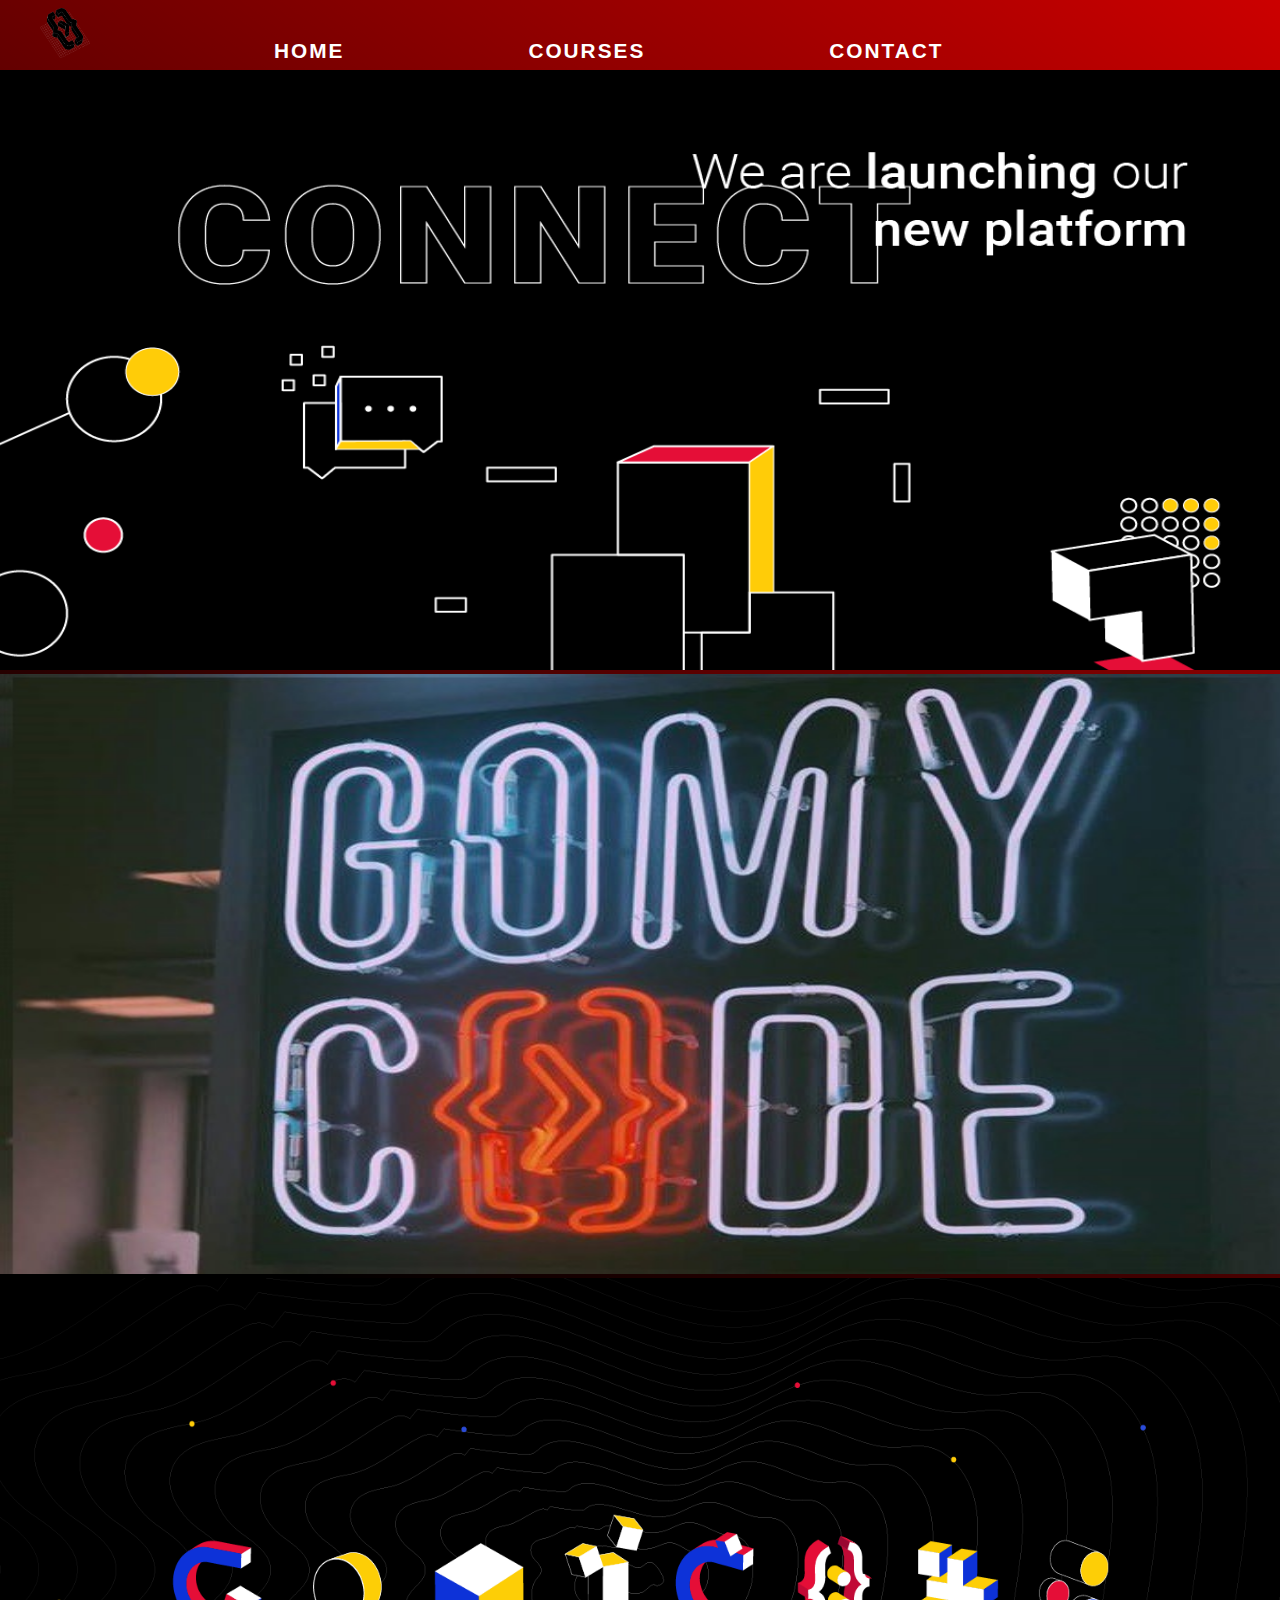
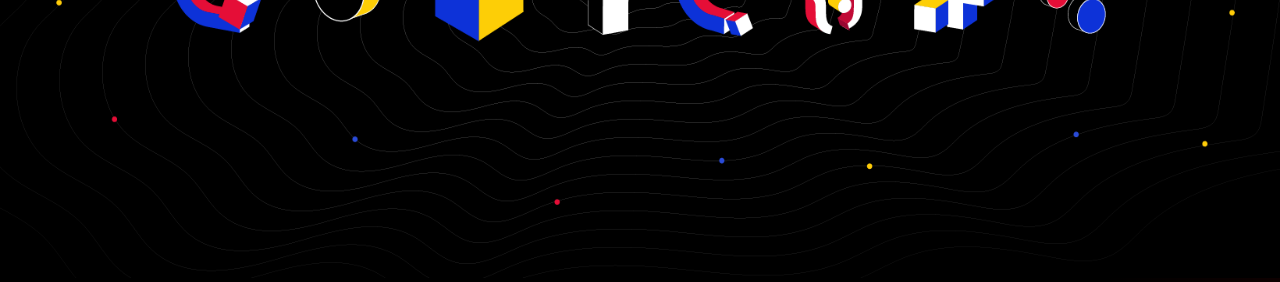
<file: checkpoint/index.html>
<!DOCTYPE html>
<html lang="en">
<head>
  <title>Home</title>
  <link rel="stylesheet" href="Css/style.css">
</head>
<body>
<div class="nav">
  <ul>
    <img class="logo" src="Image/logo.png">
    <a class="lien" href="index.html" ><li>HOME</li></a>
    <a class="lien" href="courses.html" ><li>COURSES</li></a>
    <a class="lien" href="contact.html" ><li>CONTACT</li></a>
  </ul>
</div>
<div>
  <img class="image" src="Image/image2.png" alt="image1">
  <img class="image" src="Image/image3.png" alt="image2">
  <img class="image" src="Image/image1.png" alt="image3">
</div>
</body>
</html>
</file>
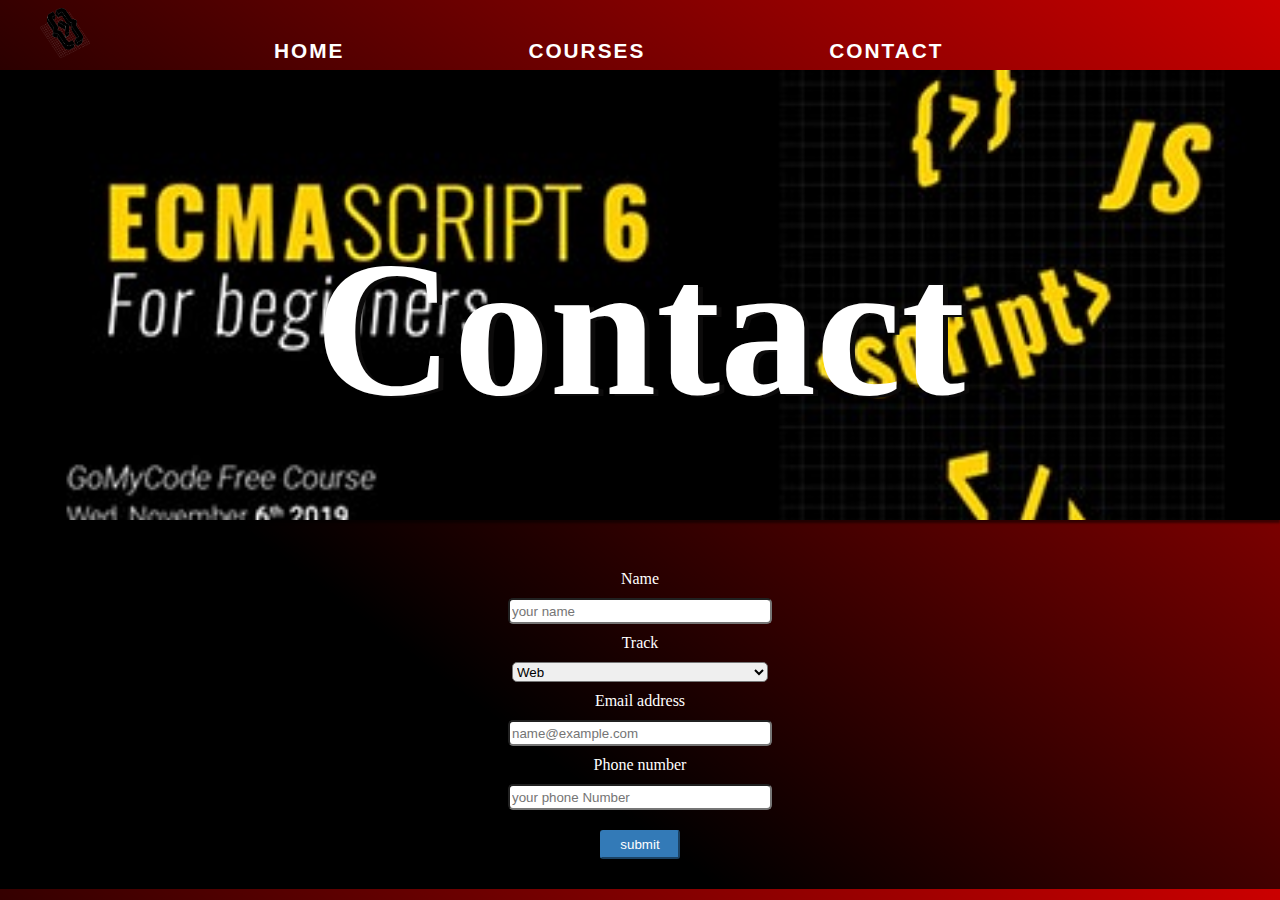
<file: checkpoint/contact.html>
<!DOCTYPE html>
<html lang="en">
<head>
  <title>Contact</title>
  <link rel="stylesheet" href="Css/style.css">
</head>
<body>
  <div class="nav">
    <ul>
      <img class="logo" src="Image/logo.png">
      <a class="lien" href="index.html" ><li>HOME</li></a>
      <a class="lien" href="courses.html" ><li>COURSES</li></a>
      <a class="lien" href="contact.html" ><li>CONTACT</li></a>
    </ul>
  </div>
  <div>
    <div class="cover header">
      <h1>Contact</h1>
    </div>
  <form class="contact-form">
  <div class="input-groupe">
  <label>Name</label> 
  <input type="text" placeholder="your name" class="input-contact"> 
</div>
<div class="input-groupe">
  <label>Track</label>
  <select class="input-contact">
      <option>Web </option>
      <option>Game</option>
      <option>AI</option>
  </select> 
</div>
<div class="input-groupe">
  <label>Email address</label> 
  <input type="email" placeholder="name@example.com" class="input-contact">
</div>
<div class="input-groupe">
  <label>Phone number</label> 
  <input type="number" placeholder="your phone Number" class="input-contact">
</div>
<div class="input-groupe">  
  <input type="submit" value="submit" class="submit"> 
</div> 
</form>
</body>
</html>
</body>
</html>
</file>
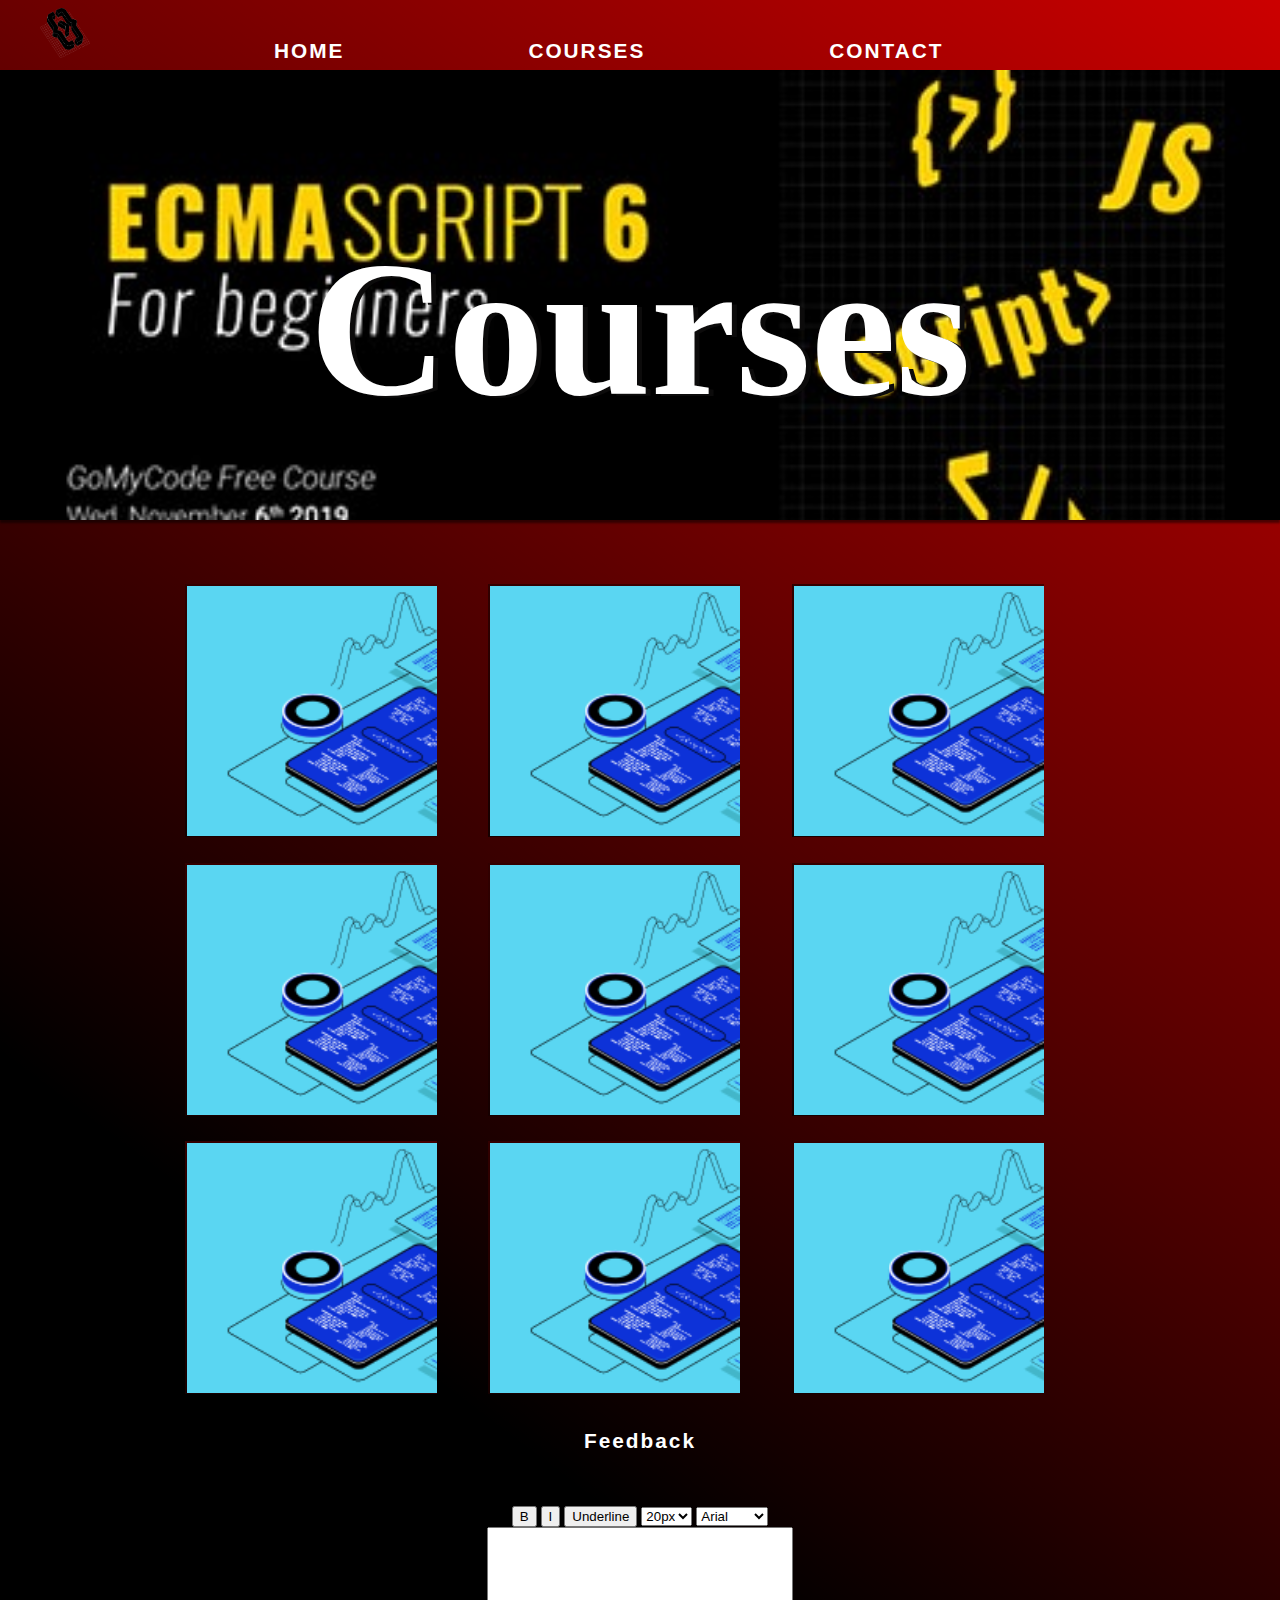
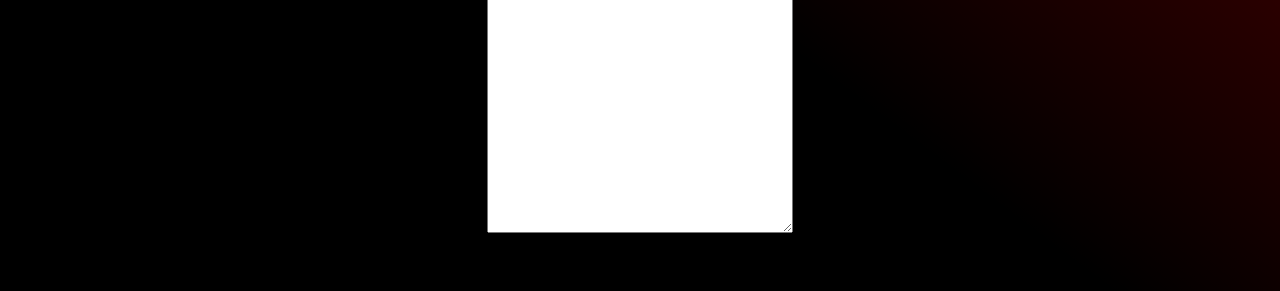
<file: checkpoint/courses.html>
<!DOCTYPE html>
<html lang="en">
<head>
  <title>Courses</title>
  <link rel="stylesheet" href="Css/style.css">
</head>
<body>
  <div class="nav">
    <ul>
      <img class="logo" src="Image/logo.png">
      <a class="lien" href="index.html" ><li>HOME</li></a>
      <a class="lien" href="courses.html" ><li>COURSES</li></a>
      <a class="lien" href="contact.html" ><li>CONTACT</li></a>
    </ul>
  </div>
  <div>
  <center>
    <div class="cover header">
      <h1>Courses</h1>
    </div>
  <div class="courses">
    <div class="row">
        <img src="./Image/cours.png" alt="">
        <img src="./Image/cours.png" alt="">
        <img src="./Image/cours.png" alt="">
    </div>
    <div class="row">
        <img src="./Image/cours.png" alt="">
        <img src="./Image/cours.png" alt="">
        <img src="./Image/cours.png" alt="">
    </div>
    <div class="row">
        <img src="./Image/cours.png" alt="">
        <img src="./Image/cours.png" alt="">
        <img src="./Image/cours.png" alt="">
    </div>
</div>

  <h5 class="lien">Feedback</h5> <br>
  <button id="bold" type="button">B</button>
  <button id="ita" type="button">I</button>
  <button id="under" type="button">Underline</button>
  <select onChange="taille(this)">
    <option value="20">20px</option>
    <option value="30">30px</option>
    <option value="40">40px</option>
  </select>
  <select onChange="police(this)">
    <option value="Arial">Arial</option>
    <option value="verdana">Verdana</option>
    <option value="Geneva">Geneva</option>
  </select>
  <br>
  <textarea id="txt" cols="50" rows="5"> </textarea>
</br>
</br>
</br>
</br>

</center>
</div>
</body>
<script src="main.js"></script>
</html>
</file>
<file: checkpoint/Css/style.css>
.nav{
  height: 70px;
  display: flex;
  align-items: center;
}
.image {
  width:100%;
  height:600px;
}
.lien {
  font-family:  sans-serif;
  color: white;
  text-decoration: none;
  letter-spacing: 2px;
  font-weight: bold;
  font-size: 1.3em;
}
.logo{
  width: 50px;
  height: 50px;
}
li{
  display: inline-block;
  margin-left: 180px;
  justify-content: center;
}
a:hover{
  color:red
}

body{
  background: Linear-gradient(217deg, rgba(255,0,0,.8), rgba(255,0,0,0) 70.71%),

 Linear-gradient(127deg, black, black 70.71%),

 Linear-gradient(336deg, rgba(0,0,255,.8), rgba(0,0,255,0) 70.71%);

  margin: 0;
  padding:0; 
}

.cover {
  width: 100%;
  height: 450px;
  padding: 20px;
  background-image: url(../Image/back.png);
  background-size: cover;
  background-repeat: no-repeat;
  background-position: center;
  box-shadow: 0 3px 2px rgba(0, 0, 0, .5);
  box-sizing: border-box;
}

.header{
  margin-top: 0;
  font-size: 6em;
  font-family: 'Bree Serif', serif;
  color: #fff;
  top: 20%;
  text-align: center;
  text-shadow: 5px 2px rgb(12, 11, 11);
  align-items: center;
  margin-bottom: 50px;
}
.courses{
  margin-top: 5%;
}

.row{
  display: flex;
  justify-content: center;
  margin-bottom: 2%;
}

.row img{
  margin-right: 4% ;
}

.courses-form{
  text-align: center;
  margin: 20px 0;
}

.courses-form h4{
  color: white;
  font-size: 40px;
  font-weight: 500;
  line-height: 1.1;
  margin-bottom: 30px;
}

.buttons{
  margin-bottom: 20px;
}
.input-groupe{
  text-align: center;
  color: white;
}

.input-contact{
  display: block;
  margin: 10px auto;
  width: 20%;
  height: 20px;
  border-radius:5px ;
}

.contact-form{
  margin: 30px 0 ;
}

.submit{
  width: 80px;
  height: 29px;
  margin-top: 10px;
  border-radius: 3px ;
  background-color: #337ab7 ;
  border-color: #337ab7;
  color: white;
}

#txt {
  max-width: 300px;
  max-height: 300px;
  width: 300px;
  height: 300px;
}
</file>
